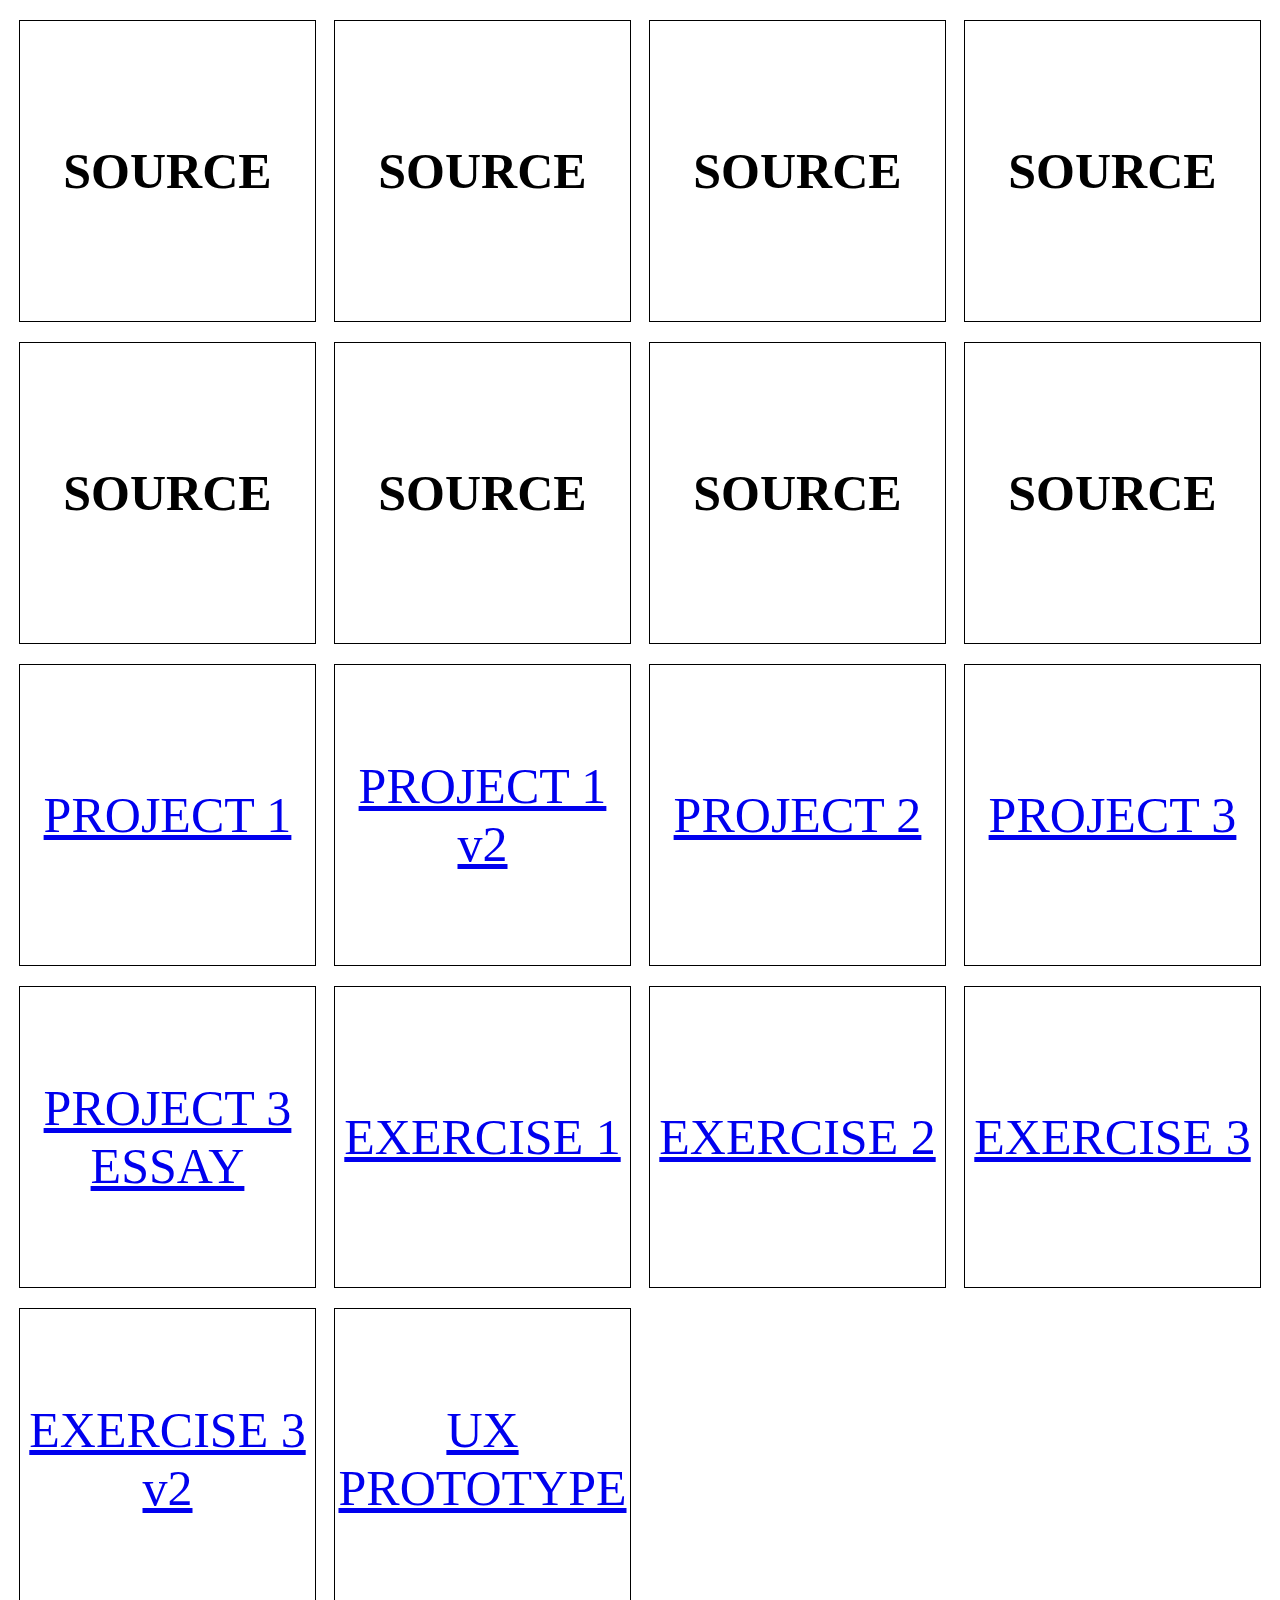
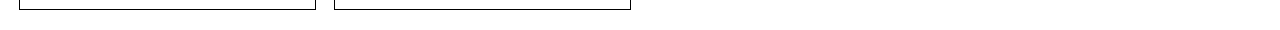
<file: index.html>
<!DOCTYPE html>
<html>

<head>
	<meta charset="UTF-8">
	<meta name="viewport" content="width=device-width, initial-scale=1">
	<meta http-equiv="X-UA-Compatible" content="IE=edge">
	<meta name="author" content="Gabriel Drozdov">
	<title>SOURCE | GABRIEL DROZDOV</title>
	<link rel="stylesheet" href="style.css">

	<script src="https://ajax.googleapis.com/ajax/libs/jquery/3.6.0/jquery.min.js"></script>
</head>

<body>

	<div class="grid">
		<div><h1 class="element">SOURCE</h1></div>
		<div><h1 class="element">SOURCE</h1></div>
		<div><h1 class="element">SOURCE</h1></div>
		<div><h1 class="element">SOURCE</h1></div>
		<div><h1 class="element">SOURCE</h1></div>
		<div><h1 class="element">SOURCE</h1></div>
		<div><h1 class="element">SOURCE</h1></div>
		<div><h1 class="element">SOURCE</h1></div>
		<div><a href="project-1">PROJECT 1</a></div>
		<div><a href="project-1/v2">PROJECT 1 v2</a></div>
		<div><a href="https://source-breaking-news.glitch.me/" target="_blank">PROJECT 2</a></div>
		<div><a href="https://gabrieldrozdov.github.io/what-is-wikipedia/">PROJECT 3</a></div>
		<div><a href="https://docs.google.com/document/d/1u5XfSXawtKoxzuvvygeMJv1e20q9eeHCHs6vjeVnixQ/edit?usp=sharing">PROJECT 3 ESSAY</a></div>
		<div><a href="exercises/coding-from-life">EXERCISE 1</a></div>
		<div><a href="exercises/talk-to-me">EXERCISE 2</a></div>
		<div><a href="exercises/ambient">EXERCISE 3</a></div>
		<div><a href="exercises/ambient2">EXERCISE 3 v2</a></div>
		<div><a href="prototype">UX PROTOTYPE</a></div>
	</div>

	<script>
		function twisty() {
			$(".element").each(function(){
				var a = Math.random() * 1000 - 500;
				var b = Math.random() * 10 - .5;
				$(this).css('transform', 'rotate('+ a + 'deg) scale('+b+')');
			});
		};
		var t = setInterval(twisty,1000);
	</script>

</body>

</html>
</file>
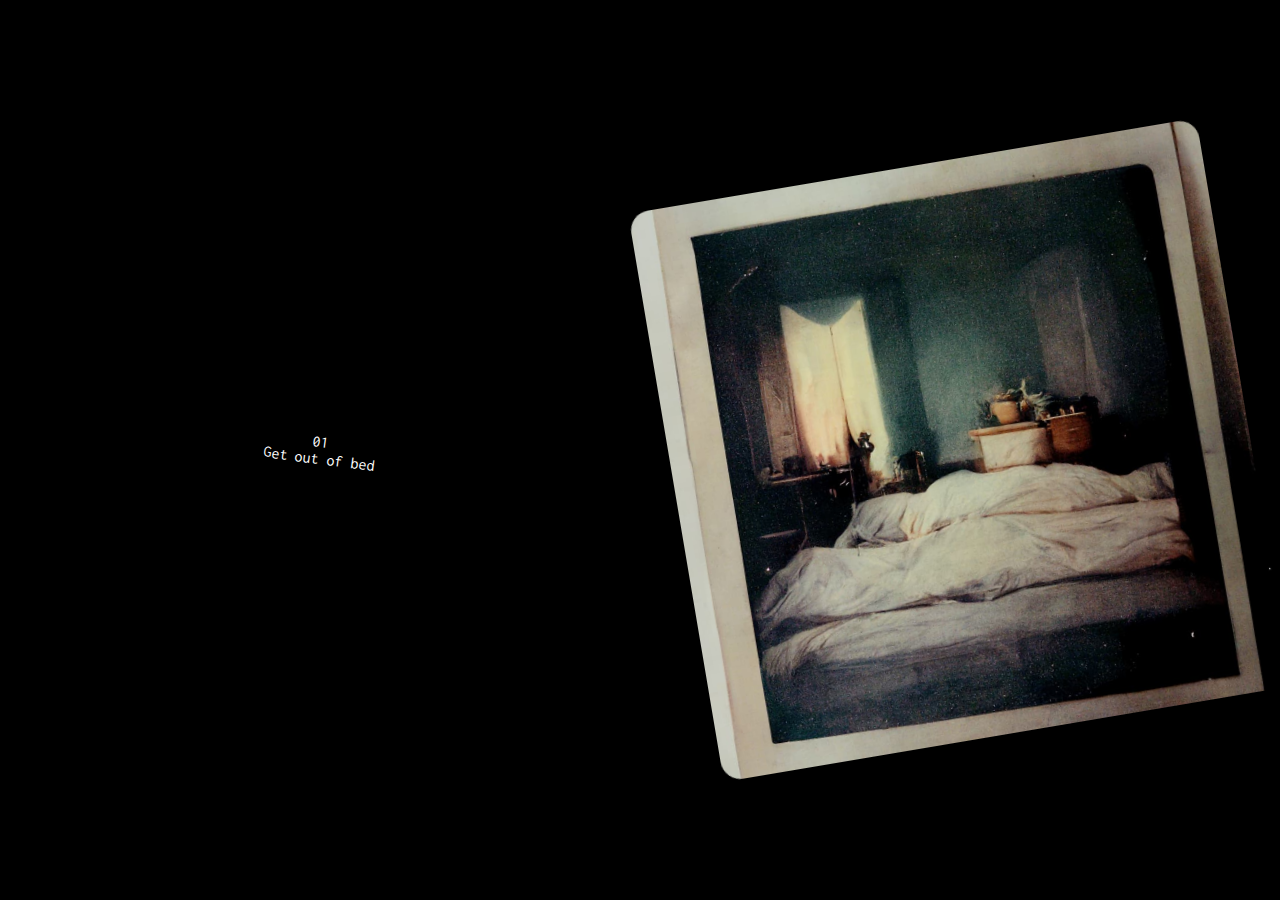
<file: project-1/index.html>
<!DOCTYPE html>
<html>

<head>
	<meta charset="UTF-8">
	<meta name="viewport" content="width=device-width, initial-scale=1">
	<meta http-equiv="X-UA-Compatible" content="IE=edge">
	<meta name="author" content="Gabriel Drozdov">
	<title>PROJECT 1</title>
	<link rel="stylesheet" href="style.css">

	<script src="https://ajax.googleapis.com/ajax/libs/jquery/3.6.0/jquery.min.js"></script>
</head>

<body>

	<main>
		<div class="content">
			<div class="txt-parent">
				<p>01<br>Get out of bed</p>
			</div>
			<div class="img-parent">
				<img src="assets/01.jpg" class="img-child" data-inviewport="img-in1">
			</div>
			<div class="txt-parent">
				<p>02<br>Go to the kitchen</p>
			</div>
			<div class="img-parent">
				<img src="assets/02.jpg" class="img-child" data-inviewport="img-in2">
			</div>
			<div class="txt-parent">
				<p>03<br>Take the English muffins out of the fridge</p>
			</div>
			<div class="img-parent">
				<img src="assets/03.jpg" class="img-child" data-inviewport="img-in1">
			</div>
			<div class="txt-parent">
				<p>04<br>Take the sliced cheese out of the fridge</p>
			</div>
			<div class="img-parent">
				<img src="assets/04.jpg" class="img-child" data-inviewport="img-in2">
			</div>
			<div class="txt-parent">
				<p>05<br>Take the eggs out of the fridge</p>
			</div>
			<div class="img-parent">
				<img src="assets/05.jpg" class="img-child" data-inviewport="img-in1">
			</div>
			<div class="txt-parent">
				<p>06<br>Take the butter out of the fridge</p>
			</div>
			<div class="img-parent">
				<img src="assets/06.jpg" class="img-child" data-inviewport="img-in2">
			</div>
			<div class="txt-parent">
				<p>07<br>Take the jam out of the fridge</p>
			</div>
			<div class="img-parent">
				<img src="assets/07.jpg" class="img-child" data-inviewport="img-in1">
			</div>
			<div class="txt-parent">
				<p>08<br>Slice an English muffin in half</p>
			</div>
			<div class="img-parent">
				<img src="assets/08.jpg" class="img-child" data-inviewport="img-in2">
			</div>
			<div class="txt-parent">
				<p>09<br>Toast the English muffin halves</p>
			</div>
			<div class="img-parent">
				<img src="assets/09.jpg" class="img-child" data-inviewport="img-in1">
			</div>
			<div class="txt-parent">
				<p>10<br>Take a nonstick frying pan out of the cabinet</p>
			</div>
			<div class="img-parent">
				<img src="assets/10.jpg" class="img-child" data-inviewport="img-in2">
			</div>
			<div class="txt-parent">
				<p>11<br>Heat the pan on medium heat on the stove</p>
			</div>
			<div class="img-parent">
				<img src="assets/11.jpg" class="img-child" data-inviewport="img-in1">
			</div>
			<div class="txt-parent">
				<p>12<br>Place a gob of butter in the pan</p>
			</div>
			<div class="img-parent">
				<img src="assets/12.jpg" class="img-child" data-inviewport="img-in2">
			</div>
			<div class="txt-parent">
				<p>13<br>Once the butter melts and sizzles, crack two eggs into the pan</p>
			</div>
			<div class="img-parent">
				<img src="assets/13.jpg" class="img-child" data-inviewport="img-in1">
			</div>
			<div class="txt-parent">
				<p>14<br>Take the English muffins out of the toaster</p>
			</div>
			<div class="img-parent">
				<img src="assets/14.jpg" class="img-child" data-inviewport="img-in2">
			</div>
			<div class="txt-parent">
				<p>15<br>Spread the jam on the English muffin halves</p>
			</div>
			<div class="img-parent">
				<img src="assets/15.jpg" class="img-child" data-inviewport="img-in1">
			</div>
			<div class="txt-parent">
				<p>16<br>Flip the eggs without popping the yolks</p>
			</div>
			<div class="img-parent">
				<img src="assets/16.jpg" class="img-child" data-inviewport="img-in2">
			</div>
			<div class="txt-parent">
				<p>17<br>Rip a cheese slice in quarters</p>
			</div>
			<div class="img-parent">
				<img src="assets/17.jpg" class="img-child" data-inviewport="img-in1">
			</div>
			<div class="txt-parent">
				<p>18<br>Put two cheese quarters on each half of the English muffin (do not close the halves)</p>
			</div>
			<div class="img-parent">
				<img src="assets/18.jpg" class="img-child" data-inviewport="img-in2">
			</div>
			<div class="txt-parent">
				<p>19<br>Put a fried egg on each English muffin half</p>
			</div>
			<div class="img-parent">
				<img src="assets/19.jpg" class="img-child" data-inviewport="img-in1">
			</div>
			<div class="txt-parent">
				<p>20<br>Consume using a fork and knife</p>
			</div>
			<div class="img-parent">
				<img src="assets/20.jpg" class="img-child" data-inviewport="img-in2">
			</div>
		</div>
	</main>

<script>
	const scrollContainer = document.querySelector("main");
	scrollContainer.addEventListener("wheel", (evt) => {
		evt.preventDefault();
		scrollContainer.scrollLeft += evt.deltaY;
	});

	$(function() {
		$(".img-parent").each(function(){
			var a = Math.random() * 40 - 20;
			$(this).css('transform', 'rotate(' + a + 'deg)');
		});
		$(".txt-parent").each(function(){
			var b = Math.random() * 20 - 10;
			$(this).css('transform', 'rotate(' + b + 'deg)');
		});
	});

	const inViewport = (entries, observer) => {
		entries.forEach(entry => {
			entry.target.classList.toggle("is-inViewport", entry.isIntersecting);
		});
	};

	const Obs = new IntersectionObserver(inViewport);
	const obsOptions = {};

	const ELs_inViewport = document.querySelectorAll('[data-inviewport]');
	ELs_inViewport.forEach(EL => {
		Obs.observe(EL, obsOptions);
	});

</script>

</body>

</html>
</file>
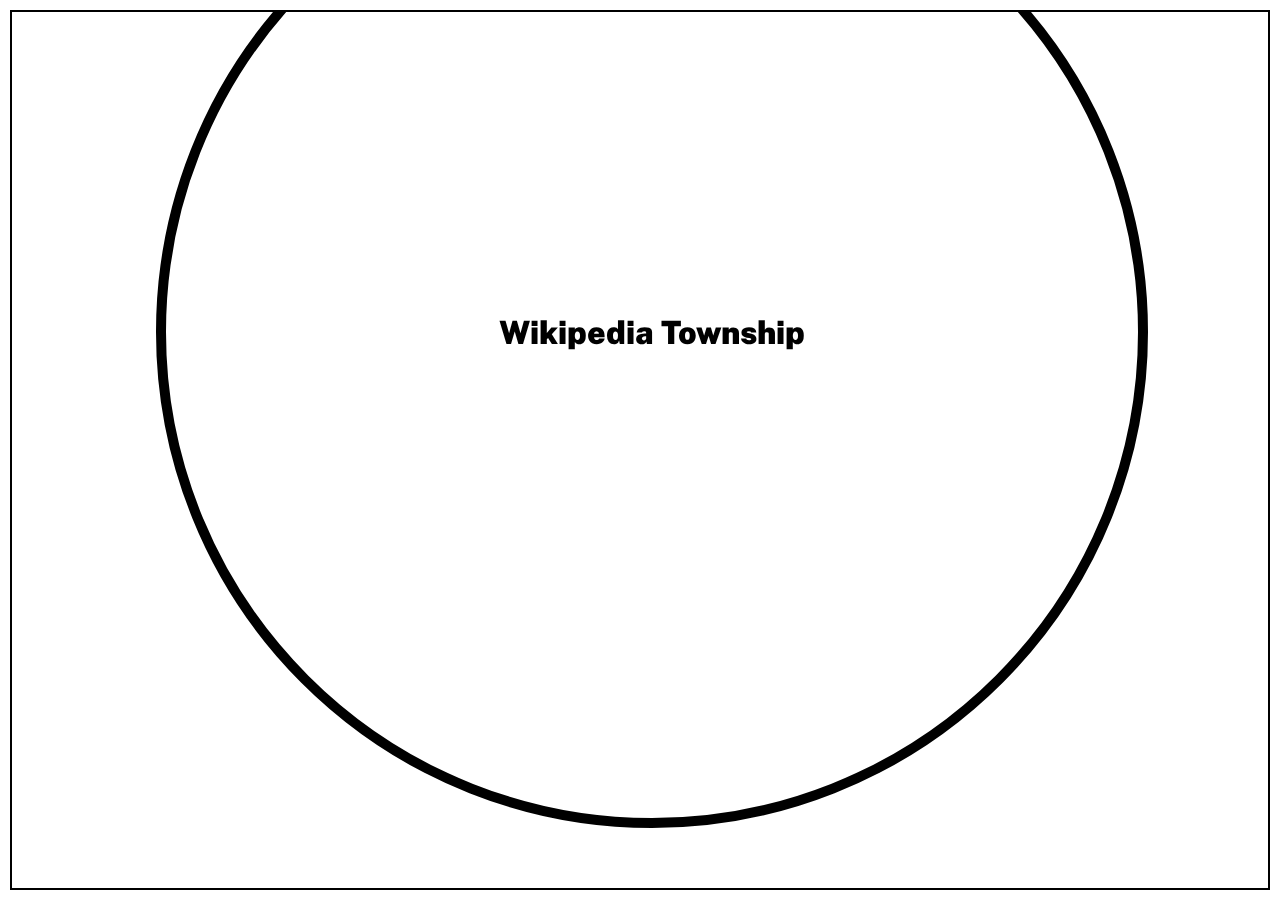
<file: project-3/index.html>
<html>
	<head>
		<style>
			@font-face {
				font-family: "Public Sans";
				src: url("assets/PublicSans-VariableFont_wght.ttf") format("truetype");
				font-weight: 100 900;
			}
			* {
				box-sizing: border-box;
				margin: 0;
				font-family: "Public Sans";
				font-weight: 100;
			}
			#container {
				width: calc(100vw - 20px);
				height: calc(100vh - 20px);
				border: 2px solid black;
				overflow: hidden;
				margin: 10px;
				cursor: crosshair;
			}
			#content {
				width: 500vw;
				height: 500vw;
				transform: translateX(-200vw) translateY(-200vw);
				transition: transform .1s;
				transition-timing-function: linear;
				display: grid;
				grid-template-columns: repeat(12, 1fr);
				grid-template-rows: repeat(12, 1fr);
				grid-gap: 5vw;
				padding: 5vw;
			}
			.background-gradient {
				width: 100vw;
				height: 100vh;
				position: fixed;
				top: 0;
				z-index: -1;
				transition: opacity .2s;
				transition-timing-function: linear;
			}
			#background-n {
				background: linear-gradient(0deg, rgba(255,255,255,0) 75%, lightgreen 100%);
				opacity: 0;
			}
			#background-e {
				background: linear-gradient(90deg, rgba(255,255,255,0) 75%, lightgreen 100%);
				opacity: 0;
			}
			#background-s {
				background: linear-gradient(180deg, rgba(255,255,255,0) 75%, lightgreen 100%);
				opacity: 0;
			}
			#background-w {
				background: linear-gradient(270deg, rgba(255,255,255,0) 75%, lightgreen 100%);
				opacity: 0;
			}
			.link {
				border: 2px solid black;
				border-radius: 100%;
				display: flex;
				align-items: center;
				justify-content: center;
				font-size: 2vw;
				text-align: center;
				padding: 2vw;
				color: black;
				text-decoration: none;
				cursor: inherit;
				transition: .2s;
			}
			.link:hover {
				font-weight: 900;
			}
			.intro {
				grid-column: 6 / span 2;
				grid-row: 6 / span 2;
				border: 10px solid black;
				border-radius: 100%;
				font-weight: 900;
				display: flex;
				align-items: center;
				justify-content: center;
				color: black;
			}
		</style>
	</head>
	<body>
		<div id="background-n" class="background-gradient"></div>
		<div id="background-e" class="background-gradient"></div>
		<div id="background-s" class="background-gradient"></div>
		<div id="background-w" class="background-gradient"></div>
		<div id="container" onmousemove="setTarget(event)">
			<div id="content"><h1 class="intro">Wikipedia Township</h1></div>
		</div>

		<script>
			let container = document.querySelector("#container");
			let content = document.querySelector("#content");
			let backgroundN = document.querySelector("#background-n");
			let backgroundE = document.querySelector("#background-e");
			let backgroundS = document.querySelector("#background-s");
			let backgroundW = document.querySelector("#background-w");
			
			let w = window.innerWidth;
			let h = window.innerHeight;
			let mouseX = 0;
			let mouseY = 0;
			let percentX = 0.5;
			let percentY = 0.5;
			function setTarget(e) {
				mouseX = e.clientX;
				mouseY = e.clientY;
				percentX = mouseX/w;
				percentY = mouseY/h;
			};

			let posX = 0.5;
			let posY = 0.5;
			let velX = 0;
			let velY = 0;
			let maxVel = .1;
			let acc = 0.005;
			let drag = .8;
			let range = .2;
			setInterval(function() {
				// Detect direction
				if (percentX > 1-range) {
					velX += (percentX-(1-range))*acc;
				} else if (percentX < 0+range) {
					velX -= (range-percentX)*acc;
				} else {
					velX *= drag;
				}
				if (percentY > 1-range) {
					velY += (percentY-(1-range))*acc;
				} else if (percentY < 0+range) {
					velY -= (range-percentY)*acc;
				} else {
					velY *= drag;
				}

				// Display the correct cursor
				if (percentX > 1-range && percentY < 0+range){
					container.style.cursor = "ne-resize";
					backgroundN.style.opacity = 5*(range-percentY);
					backgroundE.style.opacity = 5*(percentX-1+range);
					backgroundS.style.opacity = 0;
					backgroundW.style.opacity = 0;
				} else if (percentX > 1-range && percentY > 1-range){
					container.style.cursor = "se-resize";
					backgroundS.style.opacity = 5*(percentY-1+range);
					backgroundE.style.opacity = 5*(percentX-1+range);
					backgroundN.style.opacity = 0;
					backgroundW.style.opacity = 0;
				} else if (percentX < 0+range && percentY > 1-range){
					container.style.cursor = "sw-resize";
					backgroundS.style.opacity = 5*(percentY-1+range);
					backgroundW.style.opacity = 5*(range-percentX);
					backgroundE.style.opacity = 0;
					backgroundN.style.opacity = 0;
				} else if (percentX < 0+range&& percentY < 0+range){
					container.style.cursor = "nw-resize";
					backgroundN.style.opacity = 5*(range-percentY);
					backgroundW.style.opacity = 5*(range-percentX);
					backgroundE.style.opacity = 0;
					backgroundS.style.opacity = 0;
				} else if (percentY < 0+range) {
					container.style.cursor = "n-resize";
					backgroundN.style.opacity = 5*(range-percentY);
					backgroundE.style.opacity = 0;
					backgroundS.style.opacity = 0;
					backgroundW.style.opacity = 0;
				} else if (percentX > 1-range) {
					container.style.cursor = "e-resize";
					backgroundE.style.opacity = 5*(percentX-1+range);
					backgroundN.style.opacity = 0;
					backgroundS.style.opacity = 0;
					backgroundW.style.opacity = 0;
				} else if (percentY > 1-range) {
					container.style.cursor = "s-resize";
					backgroundS.style.opacity = 5*(percentY-1+range);
					backgroundE.style.opacity = 0;
					backgroundN.style.opacity = 0;
					backgroundW.style.opacity = 0;
				} else if (percentX < 0+range) {
					container.style.cursor = "w-resize";
					backgroundW.style.opacity = 5*(range-percentX);
					backgroundE.style.opacity = 0;
					backgroundS.style.opacity = 0;
					backgroundN.style.opacity = 0;
				} else {
					container.style.cursor = "crosshair";
					backgroundN.style.opacity = 0;
					backgroundE.style.opacity = 0;
					backgroundS.style.opacity = 0;
					backgroundW.style.opacity = 0;
				}

				// Max velocity
				if (velX > maxVel) {
					velX = maxVel;
				} else if (velX < -maxVel) {
					velX = -maxVel;
				}
				if (velY > maxVel) {
					velY = maxVel;
				} else if (velY < -maxVel) {
					velY = -maxVel;
				}

				// Set position
				posX += velX;
				posY += velY;

				// Boundaries
				if (posX > 1) {
					posX = 1;
					velX = 0;
					backgroundE.style.background = "linear-gradient(90deg, rgba(255,255,255,0) 75%, red 100%)";
					backgroundE.style.opacity = 1;
				} else if (posX < 0) {
					posX = 0;
					velX = 0;
					backgroundW.style.background = "linear-gradient(270deg, rgba(255,255,255,0) 75%, red 100%)";
					backgroundW.style.opacity = 1;
				} else {
					backgroundE.style.background = "linear-gradient(90deg, rgba(255,255,255,0) 75%, lightgreen 100%)";
					backgroundW.style.background = "linear-gradient(270deg, rgba(255,255,255,0) 75%, lightgreen 100%)";
				}
				if (posY > 1) {
					posY = 1;
					velY = 0;
					backgroundS.style.background = "linear-gradient(180deg, rgba(255,255,255,0) 75%, red 100%)";
					backgroundS.style.opacity = 1;
				} else if (posY < 0) {
					posY = 0;
					velY = 0;
					backgroundN.style.background = "linear-gradient(0deg, rgba(255,255,255,0) 75%, red 100%)";
					backgroundN.style.opacity = 1;
				} else {
					backgroundS.style.background = "linear-gradient(180deg, rgba(255,255,255,0) 75%, lightgreen 100%)";
					backgroundN.style.background = "linear-gradient(0deg, rgba(255,255,255,0) 75%, lightgreen 100%)";
				}

				content.style.transform = "translateX("+(-400*posX)+"vw) translateY("+(-450*posY)+"vw)";
			}, 50);

			function changeColor(e) {
				e.style.background = "black";
				e.style.color = "white";
			}

			/* Build Wikipedia api URL and fetch, then build spaces */
			let url = "https://en.wikipedia.org/w/api.php"; 
			let params = {
				action: "query",
				format: "json",
				list: "random",
				rnnamespace: "0",
				rnlimit: "140"
			};
			url = url + "?origin=*";

			let newContent = "";
			Object.keys(params).forEach(function(key){url += "&" + key + "=" + params[key];});
			fetch(url)
				.then(function(response) { return response.json(); })
				.then(function(response) {
					let randoms = response.query.random;
					for (var r in randoms) {
						newContent += `<a href='https://en.wikipedia.org/wiki/${randoms[r].title}' target='_blank' class='link' onmouseover='changeColor(this)'>${randoms[r].title}</a>`;
						}
					content.innerHTML += newContent;
					})
				.catch(function(error){console.log(error);});
		</script>
	</body>
</html>
</file>
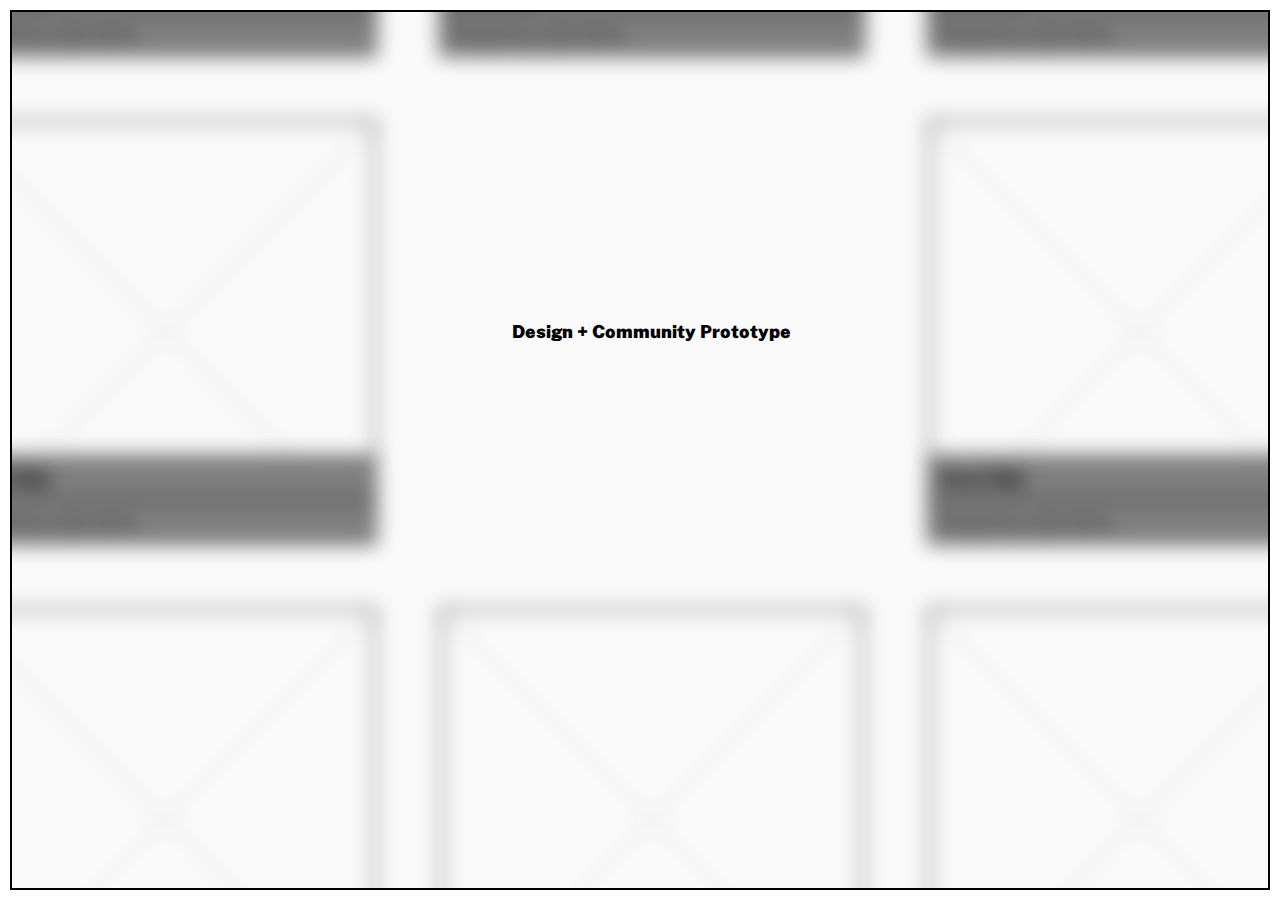
<file: prototype/index.html>
<html>
	<head>
		<style>
			@font-face {
				font-family: "Public Sans";
				src: url("assets/PublicSans-VariableFont_wght.ttf") format("truetype");
				font-weight: 100 900;
			}
			* {
				box-sizing: border-box;
				margin: 0;
				font-family: "Public Sans";
				font-size: 18px;
			}
			body {
				background-color: white;
				font-weight: 100;
				width: 100vw;
				height: 100vh;
				overflow: hidden;
			}
			#container {
				width: calc(100vw - 20px);
				height: calc(100vh - 20px);
				border: 2px solid black;
				overflow: hidden;
				margin: 10px;
				cursor: crosshair;
				background-color: #fafafa;
			}
			#content {
				width: 500vw;
				height: 500vw;
				transform: translateX(-200vw) translateY(-200vw);
				transition: transform .1s;
				transition-timing-function: linear;
				display: grid;
				grid-template-columns: repeat(13, 1fr);
				grid-template-rows: repeat(13, 1fr);
				grid-gap: 5vw;
				padding: 5vw;
			}
			.background-gradient {
				width: 100vw;
				height: 100vh;
				position: fixed;
				top: 0;
				z-index: 999;
				transition: opacity .2s;
				transition-timing-function: linear;
				pointer-events: none;
			}
			#background-n {
				background: linear-gradient(0deg, rgba(255,255,255,0) 75%, lightgreen 100%);
				opacity: 0;
			}
			#background-e {
				background: linear-gradient(90deg, rgba(255,255,255,0) 75%, lightgreen 100%);
				opacity: 0;
			}
			#background-s {
				background: linear-gradient(180deg, rgba(255,255,255,0) 75%, lightgreen 100%);
				opacity: 0;
			}
			#background-w {
				background: linear-gradient(270deg, rgba(255,255,255,0) 75%, lightgreen 100%);
				opacity: 0;
			}
			.link {
				border: 2px solid black;
				display: flex;
				align-items: center;
				justify-content: center;
				font-size: 2vw;
				text-align: center;
				padding: 2vw;
				color: black;
				text-decoration: none;
				cursor: pointer;
				transition: .2s;
				transition-timing-function: ease-in-out;
				background-position: center;
				background-size: cover;
				background-repeat: no-repeat;
				filter: grayscale(100%) blur(10px) brightness(50%);
				background-image: url("assets/placeholder.svg");
			}
			.link:hover {
				box-shadow: 0 10px 20px rgba(0,0,0,.3);
			}
			.link p {
				padding: 10px;
				position: absolute;
				top: 0;
				left: 0;
				font-size: 30px;
				text-align: left;
				color: black;
				font-weight: 200;
			}
			.link div {
				position: absolute;
				bottom: 0;
				background-color: white;
				width: 100%;
				text-align: left;
			}
			.link h2 {
				padding: 10px;
				border-top: 2px solid black;
				font-weight: 900;
				text-transform: capitalize;
			}
			.link h3 {
				padding: 10px;
				border-top: 2px solid black;
				font-weight: 200;
			}
			.intro {
				grid-column: 7;
				grid-row: 7;
				border-radius: 100%;
				font-weight: 900;
				display: flex;
				align-items: center;
				justify-content: center;
				color: black;
			}
			#temp {
				position: absolute;
				opacity: 0;
				display: flex;
				justify-content: center;
				align-items: center;
				width: 100vw;
				height: 100vh;
				pointer-events: none;
				background: rgba(0,0,0,0.8);
				transition: .5s;
				font-size: 50px;
				font-weight: 500;
				color: white;
				z-index: 9999;
			}
		</style>
	</head>
	<body>
		<div id="temp"><p>Subpages are not available in this prototype!</p></div>
		<div id="background-n" class="background-gradient"></div>
		<div id="background-e" class="background-gradient"></div>
		<div id="background-s" class="background-gradient"></div>
		<div id="background-w" class="background-gradient"></div>
		<div id="container" onmousemove="setTarget(event)">
			<div id="content"><h1 class="intro">Design + Community Prototype</h1></div>
		</div>

		<script>
			let container = document.querySelector("#container");
			let content = document.querySelector("#content");
			let backgroundN = document.querySelector("#background-n");
			let backgroundE = document.querySelector("#background-e");
			let backgroundS = document.querySelector("#background-s");
			let backgroundW = document.querySelector("#background-w");
			
			let w = window.innerWidth;
			let h = window.innerHeight;
			let mouseX = 0;
			let mouseY = 0;
			let percentX = 0.5;
			let percentY = 0.5;
			function setTarget(e) {
				mouseX = e.clientX;
				mouseY = e.clientY;
				percentX = mouseX/w;
				percentY = mouseY/h;
			};

			let posX = 0.5;
			let posY = 0.5;
			let velX = 0;
			let velY = 0;
			let maxVel = .1;
			let acc = 0.005;
			let drag = .8;
			let range = .2;
			setInterval(function() {
				// Detect direction
				if (percentX > 1-range) {
					velX += (percentX-(1-range))*acc;
				} else if (percentX < 0+range) {
					velX -= (range-percentX)*acc;
				} else {
					velX *= drag;
				}
				if (percentY > 1-range) {
					velY += (percentY-(1-range))*acc;
				} else if (percentY < 0+range) {
					velY -= (range-percentY)*acc;
				} else {
					velY *= drag;
				}

				// Display the correct cursor
				if (percentX > 1-range && percentY < 0+range){
					container.style.cursor = "ne-resize";
					backgroundN.style.opacity = 5*(range-percentY);
					backgroundE.style.opacity = 5*(percentX-1+range);
					backgroundS.style.opacity = 0;
					backgroundW.style.opacity = 0;
				} else if (percentX > 1-range && percentY > 1-range){
					container.style.cursor = "se-resize";
					backgroundS.style.opacity = 5*(percentY-1+range);
					backgroundE.style.opacity = 5*(percentX-1+range);
					backgroundN.style.opacity = 0;
					backgroundW.style.opacity = 0;
				} else if (percentX < 0+range && percentY > 1-range){
					container.style.cursor = "sw-resize";
					backgroundS.style.opacity = 5*(percentY-1+range);
					backgroundW.style.opacity = 5*(range-percentX);
					backgroundE.style.opacity = 0;
					backgroundN.style.opacity = 0;
				} else if (percentX < 0+range&& percentY < 0+range){
					container.style.cursor = "nw-resize";
					backgroundN.style.opacity = 5*(range-percentY);
					backgroundW.style.opacity = 5*(range-percentX);
					backgroundE.style.opacity = 0;
					backgroundS.style.opacity = 0;
				} else if (percentY < 0+range) {
					container.style.cursor = "n-resize";
					backgroundN.style.opacity = 5*(range-percentY);
					backgroundE.style.opacity = 0;
					backgroundS.style.opacity = 0;
					backgroundW.style.opacity = 0;
				} else if (percentX > 1-range) {
					container.style.cursor = "e-resize";
					backgroundE.style.opacity = 5*(percentX-1+range);
					backgroundN.style.opacity = 0;
					backgroundS.style.opacity = 0;
					backgroundW.style.opacity = 0;
				} else if (percentY > 1-range) {
					container.style.cursor = "s-resize";
					backgroundS.style.opacity = 5*(percentY-1+range);
					backgroundE.style.opacity = 0;
					backgroundN.style.opacity = 0;
					backgroundW.style.opacity = 0;
				} else if (percentX < 0+range) {
					container.style.cursor = "w-resize";
					backgroundW.style.opacity = 5*(range-percentX);
					backgroundE.style.opacity = 0;
					backgroundS.style.opacity = 0;
					backgroundN.style.opacity = 0;
				} else {
					container.style.cursor = "crosshair";
					backgroundN.style.opacity = 0;
					backgroundE.style.opacity = 0;
					backgroundS.style.opacity = 0;
					backgroundW.style.opacity = 0;
				}

				// Max velocity
				if (velX > maxVel) {
					velX = maxVel;
				} else if (velX < -maxVel) {
					velX = -maxVel;
				}
				if (velY > maxVel) {
					velY = maxVel;
				} else if (velY < -maxVel) {
					velY = -maxVel;
				}

				// Set position
				posX += velX;
				posY += velY;

				// Boundaries
				if (posX > 1) {
					posX = 1;
					velX = 0;
					backgroundE.style.background = "linear-gradient(90deg, rgba(255,255,255,0) 75%, red 100%)";
					backgroundE.style.opacity = 1;
				} else if (posX < 0) {
					posX = 0;
					velX = 0;
					backgroundW.style.background = "linear-gradient(270deg, rgba(255,255,255,0) 75%, red 100%)";
					backgroundW.style.opacity = 1;
				} else {
					backgroundE.style.background = "linear-gradient(90deg, rgba(255,255,255,0) 75%, lightgreen 100%)";
					backgroundW.style.background = "linear-gradient(270deg, rgba(255,255,255,0) 75%, lightgreen 100%)";
				}
				if (posY > 1) {
					posY = 1;
					velY = 0;
					backgroundS.style.background = "linear-gradient(180deg, rgba(255,255,255,0) 75%, red 100%)";
					backgroundS.style.opacity = 1;
				} else if (posY < 0) {
					posY = 0;
					velY = 0;
					backgroundN.style.background = "linear-gradient(0deg, rgba(255,255,255,0) 75%, red 100%)";
					backgroundN.style.opacity = 1;
				} else {
					backgroundS.style.background = "linear-gradient(180deg, rgba(255,255,255,0) 75%, lightgreen 100%)";
					backgroundN.style.background = "linear-gradient(0deg, rgba(255,255,255,0) 75%, lightgreen 100%)";
				}

				content.style.transform = "translateX("+(-400*posX)+"vw) translateY("+(-450*posY)+"vw)";
			}, 75);

			function seen(e) {
				e.style.filter = "grayscale(0%) blur(0px)";
			}
			let tempDiv = document.querySelector("#temp");
			function temp() {
				tempDiv.style.opacity = 1;
				setTimeout(() => {tempDiv.style.opacity = 0;}, 2000);
			}

			let newContent = "";
			for (i=0; i<168; i++) {
				if (Math.random() > .3) {
					newContent += `<a target='_blank' class='link' onmouseover='seen(this)' onclick='temp()'><div><h2>Post Title</h2><h3>Posted by Username</h3></div></a>`;
				} else {
					newContent += `<a target='_blank' class='link' onmouseover='seen(this)' onclick='temp()' style="background-image:unset;"><p>Lorem ipsum dolor sit amet, consectetur adipiscing elit, sed do eiusmod tempor incididunt ut labore et dolore magna aliqua. Ut enim ad minim veniam, quis nostrud exercitation ullamco laboris nisi ut aliquip ex ea commodo consequat.</p><div><h2>Post Title</h2><h3>Posted by Username</h3></div></a>`;
				}
			}
			content.innerHTML += newContent;

			/* Build Wikipedia api URL and fetch, then build spaces */
			// let url = "https://en.wikipedia.org/w/api.php"; 
			// let params = {
			// 	action: "query",
			// 	format: "json",
			// 	list: "random",
			// 	rnnamespace: "0",
			// 	rnlimit: "140"
			// };
			// url = url + "?origin=*";
			// Object.keys(params).forEach(function(key){url += "&" + key + "=" + params[key];});
			// fetch(url)
			// 	.then(function(response) { return response.json(); })
			// 	.then(function(response) {
			// 		let randoms = response.query.random;
			// 		for (var r in randoms) {
			// 			newContent += `<a href='https://en.wikipedia.org/wiki/${randoms[r].title}' target='_blank' class='link' onmouseover='changeColor(this)'>${randoms[r].title}</a>`;
			// 			}
			// 		content.innerHTML += newContent;
			// 		})
			// 	.catch(function(error){console.log(error);});
		</script>
	</body>
</html>
</file>
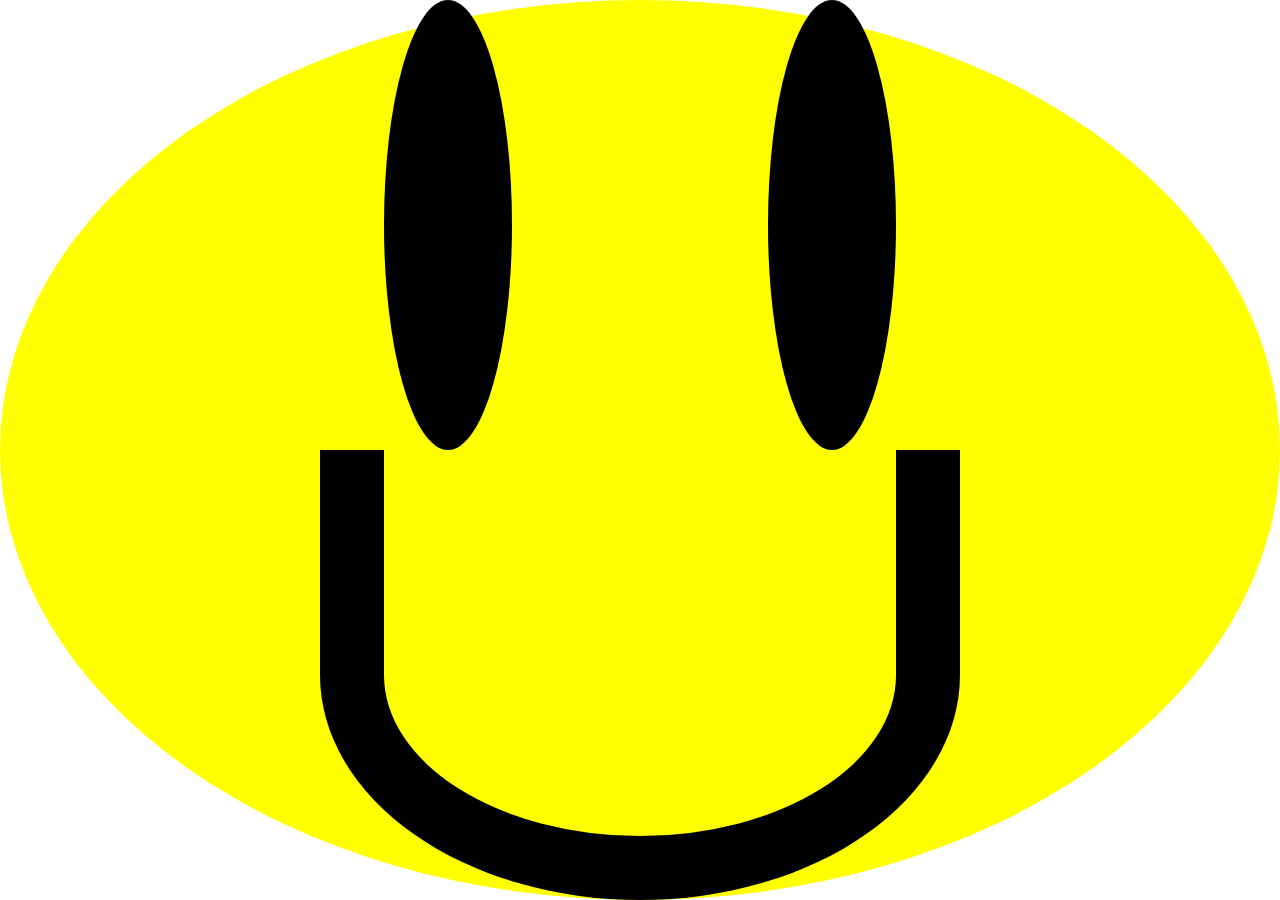
<file: exercises/coding-from-life/index.html>
<!DOCTYPE html>
<html lang="en">
<head>
  <meta charset="UTF-8">
  <meta http-equiv="X-UA-Compatible" content="IE=edge">
  <meta name="viewport" content="width=device-width, initial-scale=1.0">
  <title>First Last, Still Life</title>
  <link rel="stylesheet" href="reset.css">
  <link rel="stylesheet" href="main.css">

  <script src="https://ajax.googleapis.com/ajax/libs/jquery/3.6.0/jquery.min.js"></script>
</head>
<body>
  <div class="smiley">
    <div class="eyes-container">
      <div class="eye1 blink" style="grid-area:eye1"></div>
      <div class="eye2 blink" style="grid-area:eye2"></div>
    </div>
    <div class="mouth-container">
      <div class="mouth"></div>
    </div>
  </div>
  <script>
    function haha() {
      var a = Math.random() * 100;
      var b = 100 - a;
      $(".eyes-container").each(function(){
        console.log(a);
        $(this).css('height', a+'vh');
      });
      $(".mouth-container").each(function(){
        console.log(b);
        $(this).css('height', b+'vh');
      });
    };
    var t = setInterval(haha,1000);
  </script>
</body>
</html>
</file>
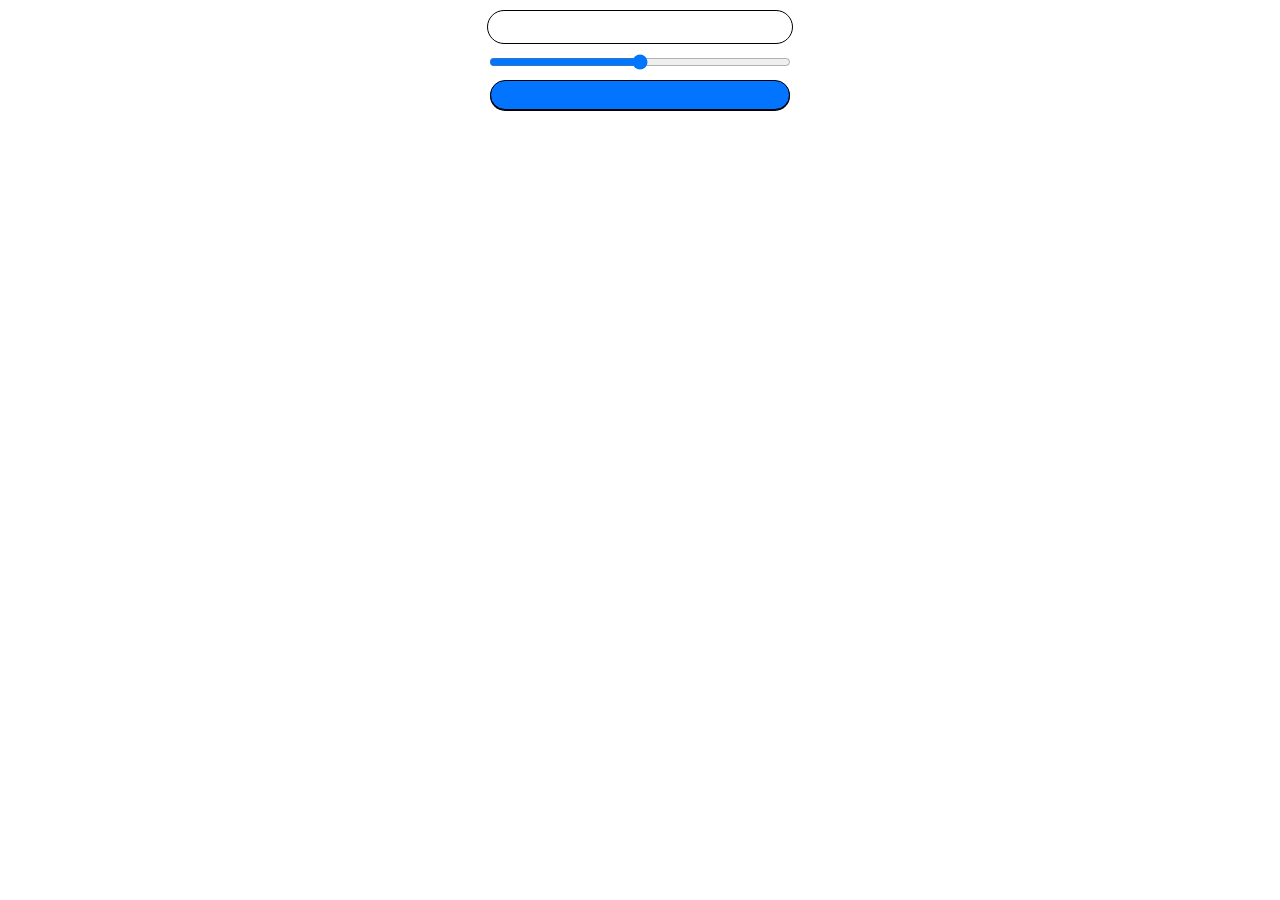
<file: exercises/talk-to-me/index.html>
<!DOCTYPE html>
<html lang="en">
<head>
	<meta charset="UTF-8">
	<meta http-equiv="X-UA-Compatible" content="IE=edge">
	<meta name="viewport" content="width=device-width, initial-scale=1.0">
	<title>Talk to Me</title>

	<link rel="preconnect" href="https://fonts.googleapis.com">
	<link rel="preconnect" href="https://fonts.gstatic.com" crossorigin>
	<link href="https://fonts.googleapis.com/css2?family=Kolker+Brush&display=swap" rel="stylesheet">

	<style>
		body {
			margin: 0;
			will-change: "font-size";
		}
		.input-container {
			width: 100vw;
			display: flex;
			flex-direction: column;
			justify-content: center;
			align-items: center;
			margin-top: 10px;
			z-index: 999;
		}
		input {
			border-radius: 20px;
			border: 1px solid black;
			height: 30px;
			text-align: center;
			width: 100%;
			max-width: 300px;
		}
		.slider {
			cursor: grab;
		}
		.slider:active {
			cursor: grabbing;
		}
		.button {
			width: 100%;
			max-width: 300px;
			height: 30px;
			border-radius: 20px;
			border: 1px solid black;
			box-shadow: 0 1px 0 black;
			transition: .2s;
			background: #0274ff;
			cursor: pointer;
		}
		.button:hover {
			background: #1449f2;
			box-shadow: 0 3px 0 black;
		}
		.button:active {
			box-shadow: 0 0px 0 black;
		}
		#container {
			width: 100vw;
			height: 100vh;
			position: fixed;
			top: 0;
			display: flex;
			align-items: center;
			justify-content: center;
			z-index: -1;
		}
		#container span {
			transition: 1s;
			display: inline-flex;
			font-size: 100px;
		}
	</style>
</head>
<body>
	<div class="input-container">
		<input type="text" id="inputText" name="fname">
		<input type="range" min="-100" max="100" value="0" class="slider" id="inputSlider">
		<button class="button" onclick="swap()"></button>
	</div>
	<p id="container"></p>
	<script>
		let container = document.querySelector("#container");
		let content = [];
		let inputText = document.querySelector("#inputText");
		let inputSlider = document.querySelector("#inputSlider");

		let fontTypes = ["serif", "sans-serif", "monospace", "cursive", "fantasy"];

		inputText.addEventListener("input", () => {
			let txt = inputText.value;
			container.innerHTML = "";
			console.log(txt);
			for (i=0; i<txt.length; i++) {
				if (txt[i] == " ") {
					container.innerHTML += "<span>&nbsp;</span>"
				} else {
					container.innerHTML += "<span>"+txt[i]+"</span>"
				}
			}
			content = document.querySelectorAll("#container span");
		});

		inputSlider.addEventListener("input", () => {
			let val = inputSlider.value;
			container.style.letterSpacing = val + "px";
		});

		setInterval(function () {
			for (i=0; i<content.length; i++) {
				content[i].style.fontSize = parseInt(Math.random()*50) + "em";
			}
		}, 1000);

		function swap() {
			let fontPick = fontTypes[parseInt(Math.random()*5)];
			container.style.fontFamily = fontPick;
		}
	</script>
</body>
</html>
</file>
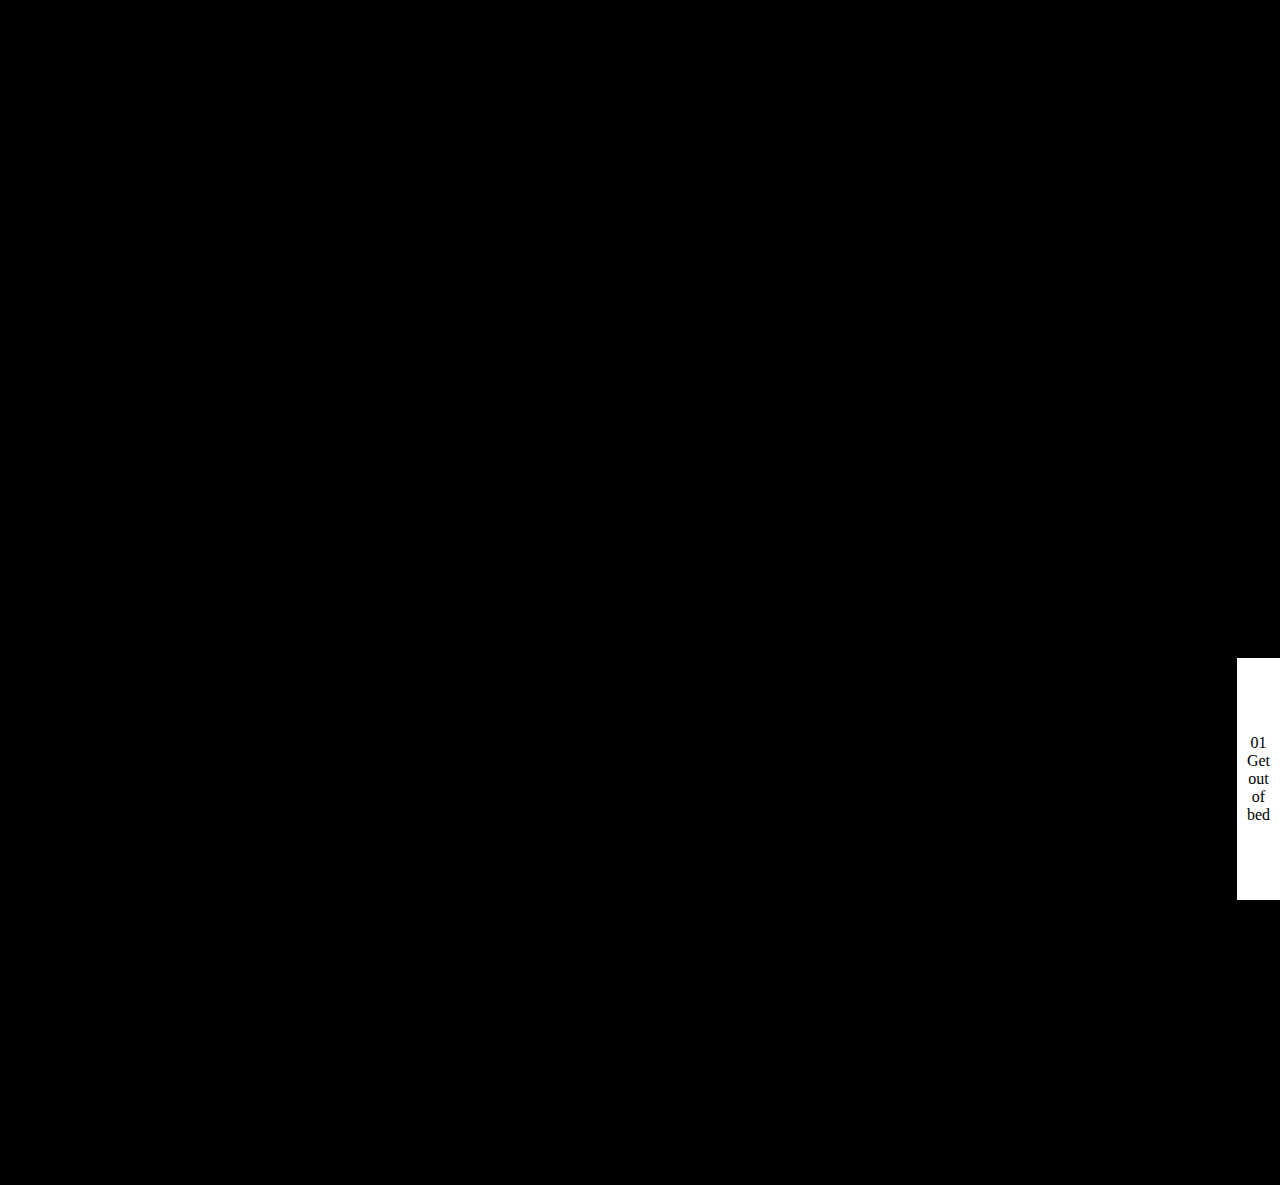
<file: project-1/v2/index.html>
<!DOCTYPE html>
<html>

<head>
	<meta charset="UTF-8">
	<meta name="viewport" content="width=device-width, initial-scale=1">
	<meta http-equiv="X-UA-Compatible" content="IE=edge">
	<meta name="author" content="Gabriel Drozdov">
	<title>PROJECT 1 (v2)</title>
	<link rel="stylesheet" href="style.css">

	<script src="https://ajax.googleapis.com/ajax/libs/jquery/3.6.0/jquery.min.js"></script>
</head>

<body>
	<main class="content">
		<div class="polaroids">
			<img id="img1" class="polaroid" src="../assets/01.jpg">
			<img id="img2" class="polaroid" src="../assets/02.jpg">
			<img id="img3" class="polaroid" src="../assets/03.jpg">
			<img id="img4" class="polaroid" src="../assets/04.jpg">
			<img id="img5" class="polaroid" src="../assets/05.jpg">
			<img id="img6" class="polaroid" src="../assets/06.jpg">
			<img id="img7" class="polaroid" src="../assets/07.jpg">
			<img id="img8" class="polaroid" src="../assets/08.jpg">
			<img id="img9" class="polaroid" src="../assets/09.jpg">
			<img id="img10" class="polaroid" src="../assets/10.jpg">
			<img id="img11" class="polaroid" src="../assets/11.jpg">
			<img id="img12" class="polaroid" src="../assets/12.jpg">
			<img id="img13" class="polaroid" src="../assets/13.jpg">
			<img id="img14" class="polaroid" src="../assets/14.jpg">
			<img id="img15" class="polaroid" src="../assets/15.jpg">
			<img id="img16" class="polaroid" src="../assets/16.jpg">
			<img id="img17" class="polaroid" src="../assets/17.jpg">
			<img id="img18" class="polaroid" src="../assets/18.jpg">
			<img id="img19" class="polaroid" src="../assets/19.jpg">
			<img id="img20" class="polaroid" src="../assets/20.jpg">
		</div>

		<div class="tasks">
			<p id="1" class="btn show featured">01<br>Get out of bed</p>
			<p id="2" class="btn">02<br>Go to the kitchen</p>
			<p id="3" class="btn">03<br>Take the English muffins out of the fridge</p>
			<p id="4" class="btn">04<br>Take the sliced cheese out of the fridge</p>
			<p id="5" class="btn">05<br>Take the eggs out of the fridge</p>
			<p id="6" class="btn">06<br>Take the butter out of the fridge</p>
			<p id="7" class="btn">07<br>Take the jam out of the fridge</p>
			<p id="8" class="btn">08<br>Slice an English muffin in half</p>
			<p id="9" class="btn">09<br>Toast the English muffin halves</p>
			<p id="10" class="btn">10<br>Take a nonstick frying pan out of the cabinet</p>
			<p id="11" class="btn">11<br>Heat the pan on medium heat on the stove</p>
			<p id="12" class="btn">12<br>Place a gob of butter in the pan</p>
			<p id="13" class="btn">13<br>Once the butter melts and sizzles, crack two eggs into the pan</p>
			<p id="14" class="btn">14<br>Take the English muffins out of the toaster</p>
			<p id="15" class="btn">15<br>Spread the jam on the English muffin halves</p>
			<p id="16" class="btn">16<br>Flip the eggs without popping the yolks</p>
			<p id="17" class="btn">17<br>Rip a cheese slice in quarters</p>
			<p id="18" class="btn">18<br>Put two cheese quarters on each half of the English muffin (do not close the halves)</p>
			<p id="19" class="btn">19<br>Put a fried egg on each English muffin half</p>
			<p id="20" class="btn">20<br>Consume using a fork and knife</p>
		</div>
	</main>

	<script>
		$(document).ready(function(){
			$(".btn").click(function(){
				var task = parseInt($(this).attr("id"));
				var next = task+1;
				$("#"+next).addClass("show");
				$("#"+next).addClass("featured");
				$("#"+task).removeClass("featured");
				$("#img"+next).addClass("polaroid-show");
				$("#img"+next).addClass("polaroid-featured");
				$("#img"+task).removeClass("polaroid-featured");
				for (let i = next+1; i<=20; i++) {
					$("#"+i).removeClass("featured");
					$("#"+i).removeClass("show");
					$("#img"+i).removeClass("polaroid-featured");
					$("#img"+i).removeClass("polaroid-show");
				}
			});
		});

		const fonts = ["Verdana", "Times New Roman", "Arial", "Courier New", "Comic Sans", "Arial Narrow", "Arial Black", "Trebuchet MS", "Papyrus", "Georgia"]
		$(function() {
			$(".btn").each(function(){
				var ypad = Math.random() * 100+20;
				$(this).css('padding', ypad+"px "+"5px");
				var font = parseInt(Math.random() * 10);
				$(this).css('font-family', fonts[font]);
			});
			$(".polaroid").each(function(){
				var width = Math.random() * 5+5;
				$(this).css('max-width', width+"vw");
			});
		});
	</script>
</body>
</html>
</file>
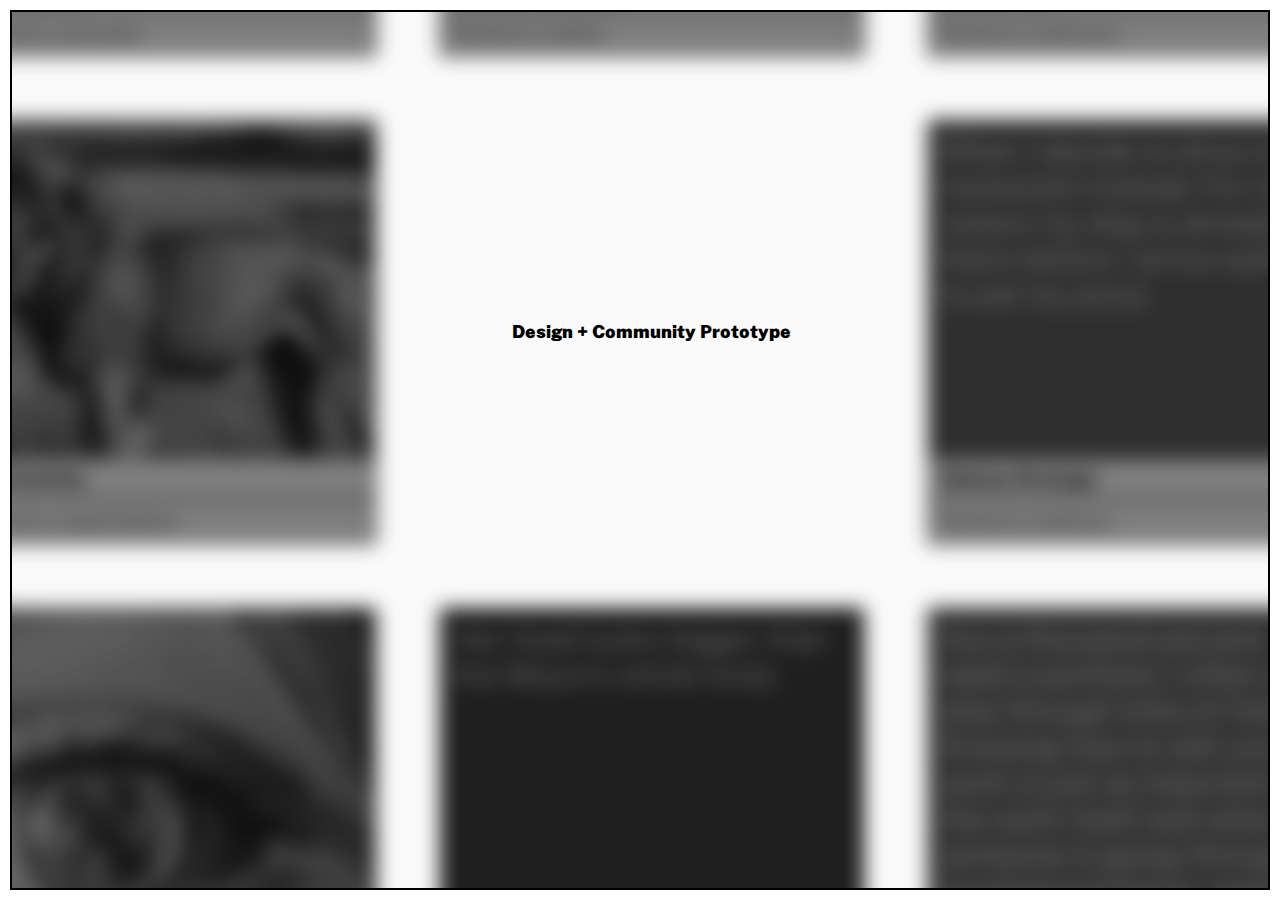
<file: prototype/index-alt.html>
<html>
	<head>
		<style>
			@font-face {
				font-family: "Public Sans";
				src: url("assets/PublicSans-VariableFont_wght.ttf") format("truetype");
				font-weight: 100 900;
			}
			* {
				box-sizing: border-box;
				margin: 0;
				font-family: "Public Sans";
				font-size: 18px;
			}
			body {
				background-color: white;
				font-weight: 100;
				width: 100vw;
				height: 100vh;
				overflow: hidden;
			}
			#container {
				width: calc(100vw - 20px);
				height: calc(100vh - 20px);
				border: 2px solid black;
				overflow: hidden;
				margin: 10px;
				cursor: crosshair;
				background-color: #fafafa;
			}
			#content {
				width: 500vw;
				height: 500vw;
				transform: translateX(-200vw) translateY(-200vw);
				transition: transform .1s;
				transition-timing-function: linear;
				display: grid;
				grid-template-columns: repeat(13, 1fr);
				grid-template-rows: repeat(13, 1fr);
				grid-gap: 5vw;
				padding: 5vw;
			}
			.background-gradient {
				width: 100vw;
				height: 100vh;
				position: fixed;
				top: 0;
				z-index: 999;
				transition: opacity .2s;
				transition-timing-function: linear;
				pointer-events: none;
			}
			#background-n {
				background: linear-gradient(0deg, rgba(255,255,255,0) 50%, lightgreen 100%);
				opacity: 0;
			}
			#background-e {
				background: linear-gradient(90deg, rgba(255,255,255,0) 50%, lightgreen 100%);
				opacity: 0;
			}
			#background-s {
				background: linear-gradient(180deg, rgba(255,255,255,0) 50%, lightgreen 100%);
				opacity: 0;
			}
			#background-w {
				background: linear-gradient(270deg, rgba(255,255,255,0) 50%, lightgreen 100%);
				opacity: 0;
			}
			.link {
				border: 2px solid black;
				display: flex;
				align-items: center;
				justify-content: center;
				font-size: 2vw;
				text-align: center;
				padding: 2vw;
				color: black;
				text-decoration: none;
				cursor: pointer;
				transition: .2s;
				transition-timing-function: ease-in-out;
				background-position: center;
				background-size: cover;
				background-repeat: no-repeat;
				filter: grayscale(100%) blur(10px) brightness(50%);
			}
			.link:hover {
				box-shadow: 0 10px 20px rgba(0,0,0,.3);
			}
			.link p {
				padding: 10px;
				position: absolute;
				top: 0;
				left: 0;
				font-size: 30px;
				text-align: left;
				color: white;
				font-weight: 200;
			}
			.link div {
				position: absolute;
				bottom: 0;
				background-color: white;
				width: 100%;
				text-align: left;
			}
			.link h2 {
				padding: 10px;
				border-top: 2px solid black;
				font-weight: 900;
				text-transform: capitalize;
			}
			.link h3 {
				padding: 10px;
				border-top: 2px solid black;
				font-weight: 200;
			}
			.intro {
				grid-column: 7;
				grid-row: 7;
				border-radius: 100%;
				font-weight: 900;
				display: flex;
				align-items: center;
				justify-content: center;
				color: black;
			}
			#temp {
				position: absolute;
				opacity: 0;
				display: flex;
				justify-content: center;
				align-items: center;
				width: 100vw;
				height: 100vh;
				pointer-events: none;
				background: rgba(0,0,0,0.8);
				transition: .5s;
				font-size: 50px;
				font-weight: 500;
				color: white;
				z-index: 9999;
			}
		</style>
	</head>
	<body>
		<div id="temp"><p>Subpages are not available in this prototype!</p></div>
		<div id="background-n" class="background-gradient"></div>
		<div id="background-e" class="background-gradient"></div>
		<div id="background-s" class="background-gradient"></div>
		<div id="background-w" class="background-gradient"></div>
		<div id="container" onmousemove="setTarget(event)">
			<div id="content"><h1 class="intro">Design + Community Prototype</h1></div>
		</div>

		<script>
			let container = document.querySelector("#container");
			let content = document.querySelector("#content");
			let backgroundN = document.querySelector("#background-n");
			let backgroundE = document.querySelector("#background-e");
			let backgroundS = document.querySelector("#background-s");
			let backgroundW = document.querySelector("#background-w");
			
			let w = window.innerWidth;
			let h = window.innerHeight;
			let mouseX = 0;
			let mouseY = 0;
			let percentX = 0.5;
			let percentY = 0.5;
			function setTarget(e) {
				mouseX = e.clientX;
				mouseY = e.clientY;
				percentX = mouseX/w;
				percentY = mouseY/h;
			};

			let posX = 0.5;
			let posY = 0.5;
			let velX = 0;
			let velY = 0;
			let maxVel = .1;
			let acc = 0.005;
			let drag = .8;
			let range = .2;
			setInterval(function() {
				// Detect direction
				if (percentX > 1-range) {
					velX += (percentX-(1-range))*acc;
				} else if (percentX < 0+range) {
					velX -= (range-percentX)*acc;
				} else {
					velX *= drag;
				}
				if (percentY > 1-range) {
					velY += (percentY-(1-range))*acc;
				} else if (percentY < 0+range) {
					velY -= (range-percentY)*acc;
				} else {
					velY *= drag;
				}

				// Display the correct cursor
				if (percentX > 1-range && percentY < 0+range){
					container.style.cursor = "ne-resize";
					backgroundN.style.opacity = 5*(range-percentY);
					backgroundE.style.opacity = 5*(percentX-1+range);
					backgroundS.style.opacity = 0;
					backgroundW.style.opacity = 0;
				} else if (percentX > 1-range && percentY > 1-range){
					container.style.cursor = "se-resize";
					backgroundS.style.opacity = 5*(percentY-1+range);
					backgroundE.style.opacity = 5*(percentX-1+range);
					backgroundN.style.opacity = 0;
					backgroundW.style.opacity = 0;
				} else if (percentX < 0+range && percentY > 1-range){
					container.style.cursor = "sw-resize";
					backgroundS.style.opacity = 5*(percentY-1+range);
					backgroundW.style.opacity = 5*(range-percentX);
					backgroundE.style.opacity = 0;
					backgroundN.style.opacity = 0;
				} else if (percentX < 0+range&& percentY < 0+range){
					container.style.cursor = "nw-resize";
					backgroundN.style.opacity = 5*(range-percentY);
					backgroundW.style.opacity = 5*(range-percentX);
					backgroundE.style.opacity = 0;
					backgroundS.style.opacity = 0;
				} else if (percentY < 0+range) {
					container.style.cursor = "n-resize";
					backgroundN.style.opacity = 5*(range-percentY);
					backgroundE.style.opacity = 0;
					backgroundS.style.opacity = 0;
					backgroundW.style.opacity = 0;
				} else if (percentX > 1-range) {
					container.style.cursor = "e-resize";
					backgroundE.style.opacity = 5*(percentX-1+range);
					backgroundN.style.opacity = 0;
					backgroundS.style.opacity = 0;
					backgroundW.style.opacity = 0;
				} else if (percentY > 1-range) {
					container.style.cursor = "s-resize";
					backgroundS.style.opacity = 5*(percentY-1+range);
					backgroundE.style.opacity = 0;
					backgroundN.style.opacity = 0;
					backgroundW.style.opacity = 0;
				} else if (percentX < 0+range) {
					container.style.cursor = "w-resize";
					backgroundW.style.opacity = 5*(range-percentX);
					backgroundE.style.opacity = 0;
					backgroundS.style.opacity = 0;
					backgroundN.style.opacity = 0;
				} else {
					container.style.cursor = "crosshair";
					backgroundN.style.opacity = 0;
					backgroundE.style.opacity = 0;
					backgroundS.style.opacity = 0;
					backgroundW.style.opacity = 0;
				}

				// Max velocity
				if (velX > maxVel) {
					velX = maxVel;
				} else if (velX < -maxVel) {
					velX = -maxVel;
				}
				if (velY > maxVel) {
					velY = maxVel;
				} else if (velY < -maxVel) {
					velY = -maxVel;
				}

				// Set position
				posX += velX;
				posY += velY;

				// Boundaries
				if (posX > 1) {
					posX = 1;
					velX = 0;
					backgroundE.style.background = "linear-gradient(90deg, rgba(255,255,255,0) 75%, red 100%)";
					backgroundE.style.opacity = 1;
				} else if (posX < 0) {
					posX = 0;
					velX = 0;
					backgroundW.style.background = "linear-gradient(270deg, rgba(255,255,255,0) 75%, red 100%)";
					backgroundW.style.opacity = 1;
				} else {
					backgroundE.style.background = "linear-gradient(90deg, rgba(255,255,255,0) 75%, lightgreen 100%)";
					backgroundW.style.background = "linear-gradient(270deg, rgba(255,255,255,0) 75%, lightgreen 100%)";
				}
				if (posY > 1) {
					posY = 1;
					velY = 0;
					backgroundS.style.background = "linear-gradient(180deg, rgba(255,255,255,0) 75%, red 100%)";
					backgroundS.style.opacity = 1;
				} else if (posY < 0) {
					posY = 0;
					velY = 0;
					backgroundN.style.background = "linear-gradient(0deg, rgba(255,255,255,0) 75%, red 100%)";
					backgroundN.style.opacity = 1;
				} else {
					backgroundS.style.background = "linear-gradient(180deg, rgba(255,255,255,0) 75%, lightgreen 100%)";
					backgroundN.style.background = "linear-gradient(0deg, rgba(255,255,255,0) 75%, lightgreen 100%)";
				}

				content.style.transform = "translateX("+(-400*posX)+"vw) translateY("+(-450*posY)+"vw)";
			}, 75);

			function seen(e) {
				e.style.filter = "grayscale(0%) blur(0px)";
			}
			let tempDiv = document.querySelector("#temp");
			function temp() {
				tempDiv.style.opacity = 1;
				setTimeout(() => {tempDiv.style.opacity = 0;}, 2000);
			}

			let newContent = "";
			let names = ["wonderbeast22", "codinggodess", "superpickle7", "amazinglycoolusername", "toasterqueen", "sparklemuffin123", "ilovekittens69", "unicornlover101", "dancingpanda", "sillysausage", "cheesypoofs", "crazycookie123", "kittykat22", "lolipop123", "pinkbunny", "sugarcane", "happygiraffe", "luckyducky123", "dopeydolphin", "sleepybear", "sillygoose", "funnybunny", "cuddlykitten", "lazycat", "sassycat", "pinkpig", "preciouspuppy", "cutesyduck", "fluffybunny", "snugglykitten", "wondercat", "adorablepuppy", "playfulpuppy", "lovablepuppy", "girlygirl", "boyishboy", "sweettooth", "smileyface", "cuddlybear", "lovableteddy", "lovelydove", "happyface", "kissablelips", "cuddlyduck", "sillymonkey", "feistyferret", "laidbackllama", "lazyllama", "dopeydog", "sillydog", " playfulpony", "sassystallion", "wanderlust", "carefree", "curiouskitty", "naughtykitty", "sleepykitten", "loudlion", "cuddlycougar", "fiestyfeline", "sillylion", "grumpycat", "lazyturtle", "wackywalrus", "goofygorilla", "sillygiraffe", "naughtymonkey", " playfulpig", "wondermouse", "curiousmouse", "sleepymouse", "loudmouse", "quietmouse", "naughtymouse", "sillymouse", "wackywabbit", "curiousrabbit", "loudrabbit", "naughtyrabbit", "sillyrabbit", "wackydeer", "curiousdeer", "louddeer", "naughtydeer", "sillydeer", "wackysquirrel", "curioussquirrel", "loudsquirrel", "naughtysquirrel", "sillysquirrel", "wackybird", "curiousbird", "loudbird", "naughtybird", "sillybird", "wackyduck", "curiousduck", "loudduck", "naughtyduck", "sillyduck", "wackypuppy", "curiouspuppy", "loudpuppy", "naughtypuppy", "sillypuppy", "wackyturtle", "curiousturtle", "loudturtle", "naughtyturtle", "sillyturtle", "wackyfish", "curiousfish", "loudfish", "naughtyfish", "sillyfish", "wackysheep", "curioussheep", "loudsheep", "naughtysheep", "sillysheep", "wackydolphin", "curiousdolphin", "louddolphin", "naughtydolphin", "sillydolphin", "wackymouse", "curiousmouse", "loudmouse", "naughtymouse", "sillymouse", "wackyrat", "curiousrat", "loudrat", "naughtyrat", "sillyrat", "wackysnake", "curiussnake", "loudsnake", "naughtysnake", "sillysnake", "wackyfrog", "curiousfrog", "loudfrog", "naughtyfrog", "sillyfrog", "wackyhorse", "curioushorse", "loudhorse", "naughtyhorse", "sillyhorse", "wackylizard", "curiouslizard", "loudlizard", "naughtylizard", "sillylizard", "wackysalamander", "curioussalamander", "loudsalamander", "naughtysalamander", "sillysalamander", "wackycrocodile", "curiouscrocodile", "loudcrocodile", "naughtycrocodile", "sillycrocodile", "wackywhale", "curiouswhale", "loudwhale", "naughtywhale", "sillywhale", "wackyseal", "curiousseal", "loudseal", "naughtyseal", "sillyseal", "wackyoctopus", "curiousoctopus", "loudoctopus", "naughtyoctopus", "sillyoctopus", "wackyspider", "curiousspider", "loudspider", "naughtyspider", "sillyspider", "wackybug", "curiousbug", "loudbug", "naughtybug", "sillybug", "wackylobster", "curiouslobster", "loudlobster", "naughtylobster", "sillylobster", "wackycrab", "curiouscrab", "loudcrab", "naughtycrab", "sillycrab", "wackyclam", "curiousclam", "loudclam", "naughtyclam", "sillyclam", "wackyscallop", "curiousscallop", "loudscallop", "naughtyscallop", "sillyscallop", "wackymussel", "curiousmussel", "loudmussel", "naughtymussel", "sillymussel", "wackysnail", "curioussnail", "loudsnail", "naughtysnail", "sillysnail", "wackyslug", "curiousslug", "loudslug", "naughtyslug", "sillyslug", "wackyworm", "curiousworm", "loudworm", "naughtyworm", "sillyworm", "wackyshrimp", "curioushrimp", "loudhrimp", "naughtyhrimp", "sillyhrimp", "wackyprawn", "curiousprawn", "loudprawn", "naughtyprawn", "sillyprawn", "wackysquid", "curiousquid", "loudquid", "naughtyquid", "sillysquid", "wackyscorpion", "curiousscorpion", "loudscorpion", "naughtyscorpion", "sillyscorpion", "wackyjellyfish", "curiousjellyfish", "loudjellyfish", "naughtyjellyfish", "sillyjellyfish", "wackyshark", "curiousshark", "loudshark", "naughtyshark", "sillyshark", "wackystingray", "curiousstingray", "loudstingray", "naughtystingray", "sillystingray", "wackytuna", "curioustuna", "loudtuna", "naughtytuna", "sillytuna", "wackysalmon", "curioussalmon", "loudsalmon", "naughtysalmon", "sillysalmon", "wackymackerel", "curiousmackerel", "loudmackerel", "naughtymackerel", "sillymackerel", "wackysardine", "curiussardine", "loudsardine", "naughtysardine", "sillysardine", "wackyherring", "curiousherring", "loudherring", "naughtyherring", "sillyherring", "wackyanchovy", "curiousanchovy", "loudanchovy", "naughtyanchovy", "sillyanchovy", "wackyshalibut", "curiousshalibut", "loudshalibut", "naughtyshalibut", "sillyshalibut", "wackysole", "curioussole", "loudsole", "naughtysole", "sillysole", "wackyflounder", "curiousflounder", "loudflounder", "naughtyflounder", "sillyflounder", "wackypike", "curiouspike", "loudpike", "naughtypike", "sillypike", "wackylamprey", "curiouslamprey", "loudlamprey", "naughtylamprey", "sillylamprey", "wackytrout", "curioustrout", "loudtrout", "naughtytrout", "sillylamprey", "wackysunfish", "curioustrout", "loudtrout", "naughtytrout", "sillylamprey", "wackysnapper", "curioussnapper", "loudsnapper", "naughtysnapper", "sillysnapper"];
			let quotes = ["You a thousand percent need a portfolio. I often will skip through links of folders. Knowing how to sell your work is just as important as the work itself and when someone is going through a hundred portfolios, making sure you stand out from the crowd is key. ", "What worked for someone might not work for everyone. I understand that, but still maybe there are some valid points I should keep in mind.", "I like to use famous paintings and paint over them in order to give them another look (a more underground look). It doesn't have any other purpose beyond looking cool. My goal is to sell this design (I don't know how or to who). I want it for people to skate it or just to hang it on their walls.", "Pretty positive I’ve said this about this design in the past but you should really rewrite all of the type by hand, either irl with an old semi dried up pen or with the same ps brush you’re using for the other drawings.", "Her head looks bigger than the Mayor’s whole body", "The last one, with what appears to be a colonized Moon, is my favorite. By then, maybe we decide we prefer the Eiffel tower there?", "Why does she look exactly like Mom from Futurama?", "When I decide to drive to the restaurant instead. For some reason my dog is already there before I arrive waiting to eat my pizza.", "Is there a reason I’ve been seeing so many reinterpretations of this particular painting over the last few weeks? I’ve been collecting them but they don’t seem to be from the same artist (edit: 2 are from the same artist, I just noticed), so I’m curious if there’s some kind of trend or just coincidence"];
			let titles = ["subway","highlight","scale","suspect","suggest","civilian","confine","run","genuine","trainer","age","product","conflict","fortune","video","temperature","student","pay","spokesperson","air","precedent","responsible","cherry","deficiency","resist","script","thick","latest","imagine","harsh","include","apology","adoption","bell","rob","rice","sunrise","top","outline","sweep","breakdown","try","disturbance","dozen","nightmare","undertake","collect","throw","menu","fuel","thinker","advantage","dragon","obligation","cinema","consumer","observation","civilian","ideology","war","price","priority","regular","cunning","ivory","position","introduce","worker","remedy","wrestle","spin","publish","horseshoe","cancel","knife","realism","cattle","ditch","cater","bar","accent","club","graphic","modest","compensation","insure","theme","bind","permanent","expand","include","ambiguous","engineer","ignorant","hobby","cigarette","think","wilderness","replace","guerrilla","chief","texture","curl","hardware","mention","kidnap","policeman","floor","wolf","plane","player","producer","galaxy","insist","efflux","falsify","available","notorious","total","multiply","extraterrestrial","discount","nap","scandal","construct","fresh","craft","quarrel","stress","banana","north","vegetarian","park","eagle","dignity","trivial","context","employ","apple","please","creed","kinship","exile","snub","twilight","fair","skeleton","motorcycle","neck","freight","ambiguity","grave","premature","thoughtful","housing","density","role","dare","adventure","exceed","champagne","shed","concede","bargain","angle","merit","strategic","corn","strong","swear","motorist","glimpse","lobby","parallel","wording","aluminium","window","hip","ignore","lifestyle","polish","appetite","jelly","aspect","fat","extension","immune","mutter","activity","insert","log","passion","muggy","deficit","express","pop","party","ranch","disappear","instruction"];
			for (i=0; i<168; i++) {
				let name = names[parseInt(Math.random()*names.length)];
				let title = titles[parseInt(Math.random()*titles.length)] + " " + titles[parseInt(Math.random()*titles.length)];
				if (Math.random() > .3) {
					let img = parseInt(Math.random()*146);
					newContent += `<a target='_blank' class='link' style="background-image:url('assets/imgs/img${img}.jpg')" onmouseover='seen(this)' onclick='temp()'><div><h2>${title}</h2><h3>Posted by ${name}</h3></div></a>`;
				} else {
					let quote = quotes[parseInt(Math.random()*quotes.length)];
					let hue = parseInt(Math.random()*360);
					newContent += `<a target='_blank' class='link' onmouseover='seen(this)' onclick='temp()' style='background-color:hsl(${hue},100%, 25%)'><p>${quote}</p><div><h2>${title}</h2><h3>Posted by ${name}</h3></div></a>`;
				}
			}
			content.innerHTML += newContent;

			/* Build Wikipedia api URL and fetch, then build spaces */
			// let url = "https://en.wikipedia.org/w/api.php"; 
			// let params = {
			// 	action: "query",
			// 	format: "json",
			// 	list: "random",
			// 	rnnamespace: "0",
			// 	rnlimit: "140"
			// };
			// url = url + "?origin=*";
			// Object.keys(params).forEach(function(key){url += "&" + key + "=" + params[key];});
			// fetch(url)
			// 	.then(function(response) { return response.json(); })
			// 	.then(function(response) {
			// 		let randoms = response.query.random;
			// 		for (var r in randoms) {
			// 			newContent += `<a href='https://en.wikipedia.org/wiki/${randoms[r].title}' target='_blank' class='link' onmouseover='changeColor(this)'>${randoms[r].title}</a>`;
			// 			}
			// 		content.innerHTML += newContent;
			// 		})
			// 	.catch(function(error){console.log(error);});
		</script>
	</body>
</html>
</file>
<file: style.css>
* {
	font-size: 50px;
	transition: 1s;
}
body {
	margin: 0;
	padding: 20px;
}
.element {
	pointer-events: none;
}
.grid {
	display: grid;
	grid-template-columns: 1fr 1fr 1fr 1fr;
	grid-gap: 20px;
	align-content: center;
	justify-items: center;
}
.grid div {
	border: 1px solid black;
	text-align: center;
	height: 300px;
	width: 100%;
	display: flex;
	align-items: center;
	justify-content: center;

}
</file>
<file: project-1/style.css>
@font-face {
	font-family: 'Inconsolata';
	src: url("inconsolata.ttf") format("TrueType");
	font-weight: normal;
	font-style: normal;
	font-variation-settings: "wght" 400, "wdth" 100;
}
* {
	box-sizing: border-box;
}
body {
	background-color: black;
	font-family: "Inconsolata", monospace;
	margin: 0;
}
main {
	display: flex;
	align-items: flex-start;
	justify-content: flex-start;
	overflow-x: scroll;
}
.content {
	display: flex;
	align-items: center;
	justify-content: center;
	height: 100vh;
	flex-direction: row;
	text-align: center;
	color: white;
}
.content div {
	display: flex;
	align-items: center;
	justify-content: center;
	width: 50vw;
	flex-shrink: 0;
	height: 80%;
}
.content div p {
	padding: 20px;
}
.content div img {
	height: 80%;
	border-radius: 20px;
}

[data-inviewport] { /* THIS DEMO ONLY */
}

/* inViewport */

[data-inviewport="img-in1"] {
	transition: transform 2s, filter 3s;
	transform: scale(.7) rotate(-15deg);
	filter: grayscale(100%) brightness(0) blur(20px);
}
[data-inviewport="img-in1"].is-inViewport {
	transform: scale(1) rotate(5deg);
	filter: grayscale(0%) brightness(1) blur(0px);
}
[data-inviewport="img-in2"] {
	transition: transform 2s, filter 3s;
	transform: scale(.7) rotate(15deg);
	filter: grayscale(100%) brightness(0)  blur(20px);
}
[data-inviewport="img-in2"].is-inViewport {
	transform: scale(1) rotate(-5deg);
	filter: grayscale(0%) brightness(1) blur(0px);
}
</file>
<file: exercises/coding-from-life/main.css>
* {
	transition: 1s;
}
@keyframes smiley{
	from {

	}
	to {
		
	}
}
.smiley {
	background-color:yellow;
	width:100vw;
	height:100vh;
	border-radius:100%;
	position: relative;
}
.eyes-container {
	width: 100vw;
	height: 50vh;
	display: flex;
	align-items: stretch;
	justify-content: space-around;
}
.mouth-container {
	width: 100vw;
	height: 50vh;
	display: flex;
	justify-content: center;
}
.eye1 {
	margin-left: 20vw;
}
.eye2 {
	margin-right: 20vw;
}
.blink {
	background-color:black;
	border-radius:100%;
	width: 10vw;
}
.blink:hover {
	transform: scaleY(0);
}
.mouth {
    border-bottom-left-radius: 100%;
    border-bottom-right-radius: 100%;
    border: 5vw solid black;
    height: 100%;
    width: 50%;
    border-top: 0;
}
.mouth:hover {
	transform: rotateX(180deg);
}
</file>
<file: project-1/v2/style.css>
* {
	box-sizing: border-box;
}
body {
	background-color: black;
	font-family: serif;
	margin: 0;
	width: 100vw;
	height: 100vh;
	overflow: hidden;
}
.polaroids {
	display: flex;
	position: absolute;
	flex-wrap: wrap;
	flex-direction: column-reverse;
	height: 100vh;
	justify-content: flex-end;
}
.polaroid {
	max-width: 30vw;
	flex-basis: 1;
	transition: .5s;
	filter: brightness(.25) sepia(1);
	transform: translateY(-100%);
	position: absolute;
	opacity: 0;
	box-shadow: 0 10px 100px black;
	width: 100%;
}
.polaroid-show {
	position: static;
	transform: translateY(0);
	opacity: 1;
}
.polaroid-featured {
	filter: brightness(1) sepia(0);
	max-width: 30vmax !important;
}
.tasks {
	display: flex;
	align-items: flex-end;
	justify-content: flex-end;
	height: 100vh;
	text-align: center;
	color: white;
	gap: 0;
}
.btn {
	border: 5px double white;
	margin: 0;
	flex-basis: 0;
	cursor: pointer;
	transition: .5s;
	position: absolute;
	opacity: 0;
	transform: translateY(100%);
}
.btn:hover {
	font-size: 3em;
	border: 15px double white;
}
.show {
	position: static;
	opacity: 1;
	transform: translateY(0);
}
.featured {
	background-color: white;
	color: black;
}
.featured:hover {
	border: 15px double black;
}
</file>
